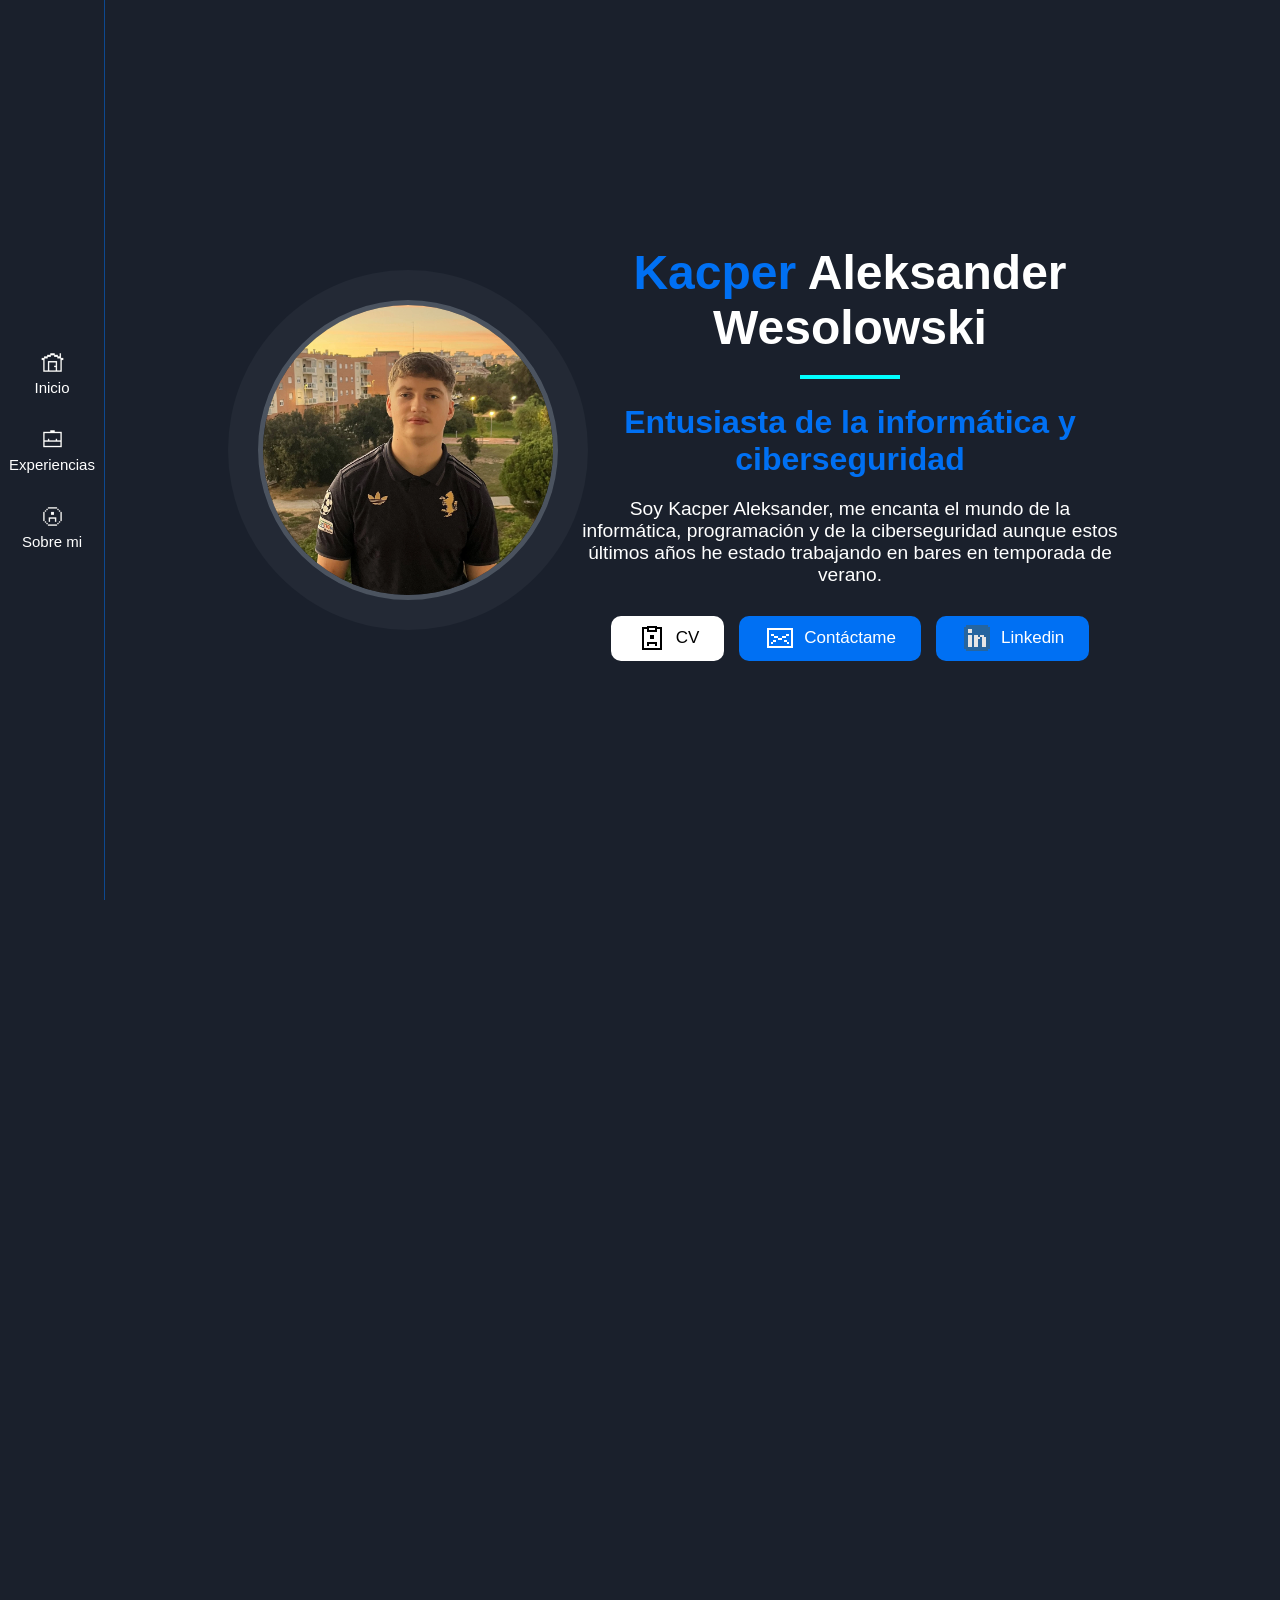
<file: index.html>
<!DOCTYPE html>
<html lang="es">
  <head>
    <meta charset="UTF-8" />
    <meta name="viewport" content="width=device-width, initial-scale=1.0" />
    <link rel="stylesheet" href="css/index2.css" />
    <title>Portafolio Kacper</title>
  </head>
  <body>
    <nav class="menu">
      <div class="mall">
        <div class="iconos">
          <a href="#inicio"
            ><img
              src="iconos/icons8-home-100.png"
              alt="Ir a la sección de Inicio"
              style="height: 25px"
          /></a>
          <p>
            <a href="#inicio">Inicio</a>
          </p>
        </div>
        <div class="iconos">
          <a href="#exp"
            ><img
              src="iconos/icons8-business-100.png"
              alt="Ir a la sección de Experiencia"
              style="height: 25px"
          /></a>
          <p>
            <a href="#exp">Experiencias</a>
          </p>
        </div>
        <div class="iconos">
          <a href="#sobremi"
            ><img
              src="iconos/icons8-male-user-100.png"
              alt="Ir a la sección Sobre mí"
              style="height: 25px"
          /></a>
          <p>
            <a href="#sobremi">Sobre mi</a>
          </p>
        </div>
      </div>
    </nav>

    <main>
      <section id="inicio" class="sobremi">
        <div class="mifoto">
          <img
            src="img/IMG_3970.webp"
            alt="Foto de perfil de Kacper Wesolowski"
          />
        </div>
        <div class="menoslafoto">
          <div class="minombre">
            <h1>
              <span>Kacper</span> Aleksander <br />
              Wesolowski
            </h1>
          </div>
          <hr />
          <div class="smalldes">
            <h3>Entusiasta de la informática y ciberseguridad</h3>
            <div class="smalldes1"> <p>Soy Kacper Aleksander, me encanta el mundo de la informática, programación y de la ciberseguridad
              aunque estos últimos años he estado trabajando en bares en temporada de verano.
            </p>
            </div>
          </div>
          <div class="button-container">
            <a href="kacperalexander_cv.pdf" class="button cv">
              <img src="iconos/icons8-cv-32.png" alt="Icono de currículum" />CV
            </a>
            <a href="formulario.html" class="button contactame">
              <img
                src="iconos/icons8-email-32.png"
                alt="Icono de email"
              />Contáctame
            </a>

            <a href="https://www.linkedin.com/in/kacper-aleksander-wesolowski-a0a5372b3/" class="button linkedin">
              <img
                src="iconos/icons8-linkedin-32.png"
                alt="Icono de LinkedIn"
              />Linkedin
            </a>
          </div>
        </div>
      </section>

      <section id="sobremi" class="hero1">
        <h2 class="h3hero">Sobre Mí</h2>
        <div class="sobremi2">
          <div class="quienSoy">
            <h3>Quien Soy</h3>
            <div class="quienSoyDesc">
              <p> Técnico en Sistemas Microinformáticos y Redes, con experiencia en hostelería, esto me ha permitido desarrollar habilidades como la atención al cliente, ventas y el saber manejar el trabajo bajo presión. Tengo buena bases en redes, amplios conocimientos sobre hardware, y sobre todo muchísima soltura en entornos Linux. Además he desarrollado mi propio portafolio personal utilizando HTML y CSS.
	      	</p>
            </div>
          </div>
          <div class="habilidades">
            <h3>Habilidades</h3>
            <ul class="habilidades1">
              <li>
                <img
                  src="iconos/icons8-idea-48.png"
                  alt="Icono de bombilla"
                />Creatividad
              </li>
              <li>
                <img
                  src="iconos/icons8-happy-48.png"
                  alt="Icono de cara sonriente"
                />Alegre
              </li>
              <li>
                <img
                  src="iconos/icons8-dog-48.png"
                  alt="Icono de medalla"
                />Autodisciplina
              </li>
              <li>
                <img
                  src="iconos/icons8-collaboration-48.png"
                  alt="Icono de colaboración"
                />Comunicacion
              </li>
              <li>
                <img
                  src="iconos/icons8-corona-48.png"
                  alt="Icono de corona"
                />Liderazgo
              </li>
              <li>
                <img
                  src="iconos/icons8-staff-48.png"
                  alt="Icono de persona con maletín"
                />Responsabilidad
              </li>
            </ul>
          </div>
        </div>
      </section>

      <section id="exp" class="expsection">
        <div class="exptxt">
          <h2>Experiencia Laboral</h2>
        </div>
        <ol class="listaexp">
          <li class="descripexp">
            <div class="circulo">
              <img
                src="iconos/icons8-código-fuente-48.png"
                alt="Icono decorativo de código"
              />
            </div>
            <time datetime="2023-03">Marzo 2023 - Junio 2023</time>
            <h3>AVATEL TELECOM, S.A.U (WIHU)</h3>
            <div class="fecha">
              <p>
                <b>Técnico instalador de fibra óptica (ftth) Practicas</b>
              </p>
            </div>
            <ul class="infodescrip">
              <li>Desenrollar la acometida de fibra óptica</li>
              <li>
                Realizar búsqueda para encontrar la distribuidora de fibra
                óptica
              </li>
              <li>
                Fusionar la acometida de exterior con el latiguillo en la roseta
              </li>
              <li>
                Configurar el router y preparar el contrato de instalación al
                cliente una vez terminado el servicio
              </li>
            </ul>
          </li>
          <li class="descripexp">
            <div class="circulo">
              <img
                src="iconos/hemoji.png"
                alt="Icono decorativo de código"
              />
            </div>
            <time datetime="2023-06">Junio 2023 - Septiembre 2023</time>
            <h3>Chiringuito La Punta (Isla Cristina)</h3>
            <div class="fecha">
              <p><b>Camarero De Terraza</b></p>
            </div>
            <ul class="infodescrip">
              <li>Tomar nota y sugerir recomendaciones de la carta</li>
              <li>
                Avisar al cliente sobre los alérgenos de los productos que
                ofrecemos
              </li>
              <li>
                Elaboración de cocteles, copas y tintos cuando el servicio esta
                desbordado
              </li>
              <li>Limpieza y ordenar el local antes de la apertura</li>
            </ul>
          </li>
          <li class="descripexp">
            <div class="circulo">
              <img
                src="iconos/hemoji.png"
                alt="Icono decorativo de código"
              />
            </div>
            <time datetime="2024-03">Marzo 2024 - Septiembre 2024</time>
            <h3>Restaurante La Sal (Isla Cristina)</h3>
            <div class="fecha">
              <p><b>Camarero De Sala</b></p>
            </div>
            <ul class="infodescrip">
              <li>
                Tratar con el cliente y sugerirle los platos estrellas del
                restaurante
              </li>
              <li>Trabajar como camarero principal de bar, salón</li>
              <li>Realizar funciones como camarero de barra</li>
              <li>
                Formar a personas nuevas que entran al restaurate (con o sin
                experiencia) enseñandole las funciones del restaurante y estar
                pendientes a ellos
              </li>
            </ul>
          </li>
          <li class="descripexp">
            <div class="circulo">
              <img
                src="iconos/hemoji.png"
                alt="Icono decorativo de código"
              />
            </div>
            <time datetime="2024-03">Noviembre 2025 - Actual</time>
            <h3>Foster Hollywood (C.C Holea)</h3>
            <div class="fecha">
              <p><b>Camarero De Sala</b></p>
            </div>
            <ul class="infodescrip">
              <li>
                Tomar nota y sugerir recomendaciones de la carta
              </li>
              <li>Avisar al cliente sobre los alérgenos de los productos que
 ofrecemos</li>
              <li>Elaboración de cocteles, copas y tintos.</li>
              <li>
                Limpieza y ordenar el local antes de la apertura
              </li>
              <li>
                Recoger la mercancia y colocarla en su correspondiente sitio en el
congelador
              </li>
            </ul>
          </li>
        </ol>
      </section>

      <section class="infoAdd">
        <h2>Información Adicional</h2>
        <ul class="allinfo">
          <li class="carnet">
            <img src="iconos/check_16785323.png" alt="Icono de check" />Carnet
            de Conducir
          </li>
          <li class="vehiculo">
            <img src="iconos/check_16785323.png" alt="Icono de check" />Vehiculo
            propio
          </li>
          <li class="disponibilidad">
            <img
              src="iconos/check_16785323.png"
              alt="Icono de check"
            />Disponibilidad
          </li>
        </ul>
      </section>
    </main>
  </body>
</html>
</file>
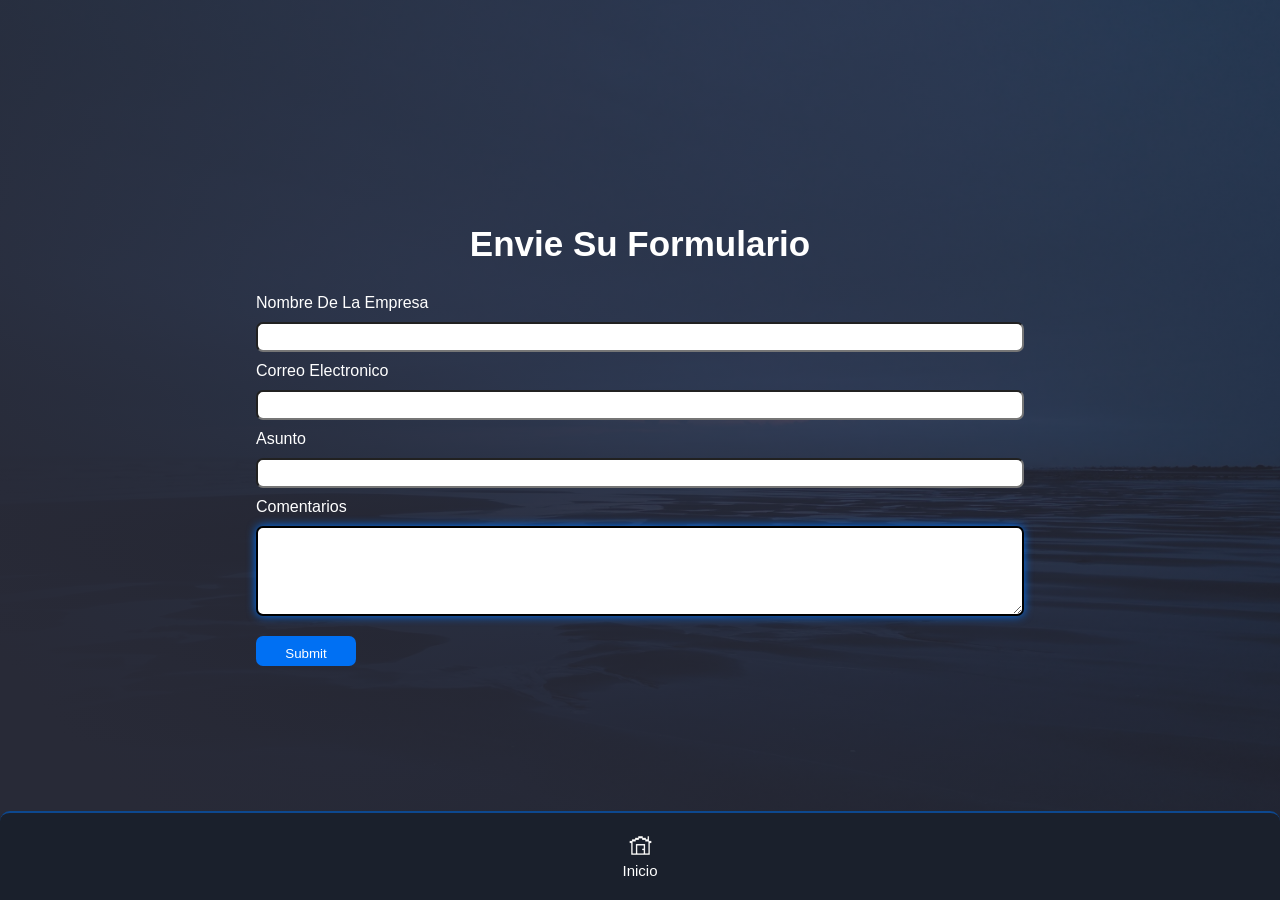
<file: formulario.html>
<!DOCTYPE html>
<html lang="es">
  <head>
    <meta charset="UTF-8" />
    <meta name="viewport" content="width=device-width, initial-scale=1.0" />
    <link rel="stylesheet" href="css/form.css" />
    <title>Formulario</title>
  </head>
  <body>
    <nav class="menu">
      <div class="mall">
        <div class="iconos">
          <a href="/index.html"
            ><img
              src="iconos/icons8-home-100.png"
              alt=""
              style="height: 25px"
          /></a>
          <p>
            <a href="#exp">Inicio</a>
          </p>
        </div>
      </div>
    </nav>
    <div class="formularioCompleto">
      <h2>Envie Su Formulario</h2>
      <form action="https://formsubmit.co/qwertyspain1@gmail.com" method="POST">
        <label for="name">Nombre De La Empresa</label>
        <input type="text" name="name" id="name" />

        <label for="email">Correo Electronico</label>
        <input type="email" name="email" id="email" />

        <label for="subject">Asunto</label>
        <input type="text" name="subject" id="subject" />

        <label for="coments">Comentarios</label>
        <textarea name="coments" id="coments" cols="30" rows="5"></textarea>

        <input type="submit" class="btn" id="btn" />
      </form>
    </div>
  </body>
</html>
</file>
<file: css/index2.css>
:root {
    --fondooscuro1: rgb(26, 32, 44);
    --fondooscuro2: rgb(35, 41, 53);
    --fondooscuro3: rgb(43, 50, 62);
    --txtcolor: white;
    --azulazulado: rgb(0, 112, 243);
    --colorcyan: cyan;
    --border-color: rgb(13, 72, 143);
    --fondogris: rgb(75, 83, 95);
}

* {
    margin: 0;
    padding: 0;
    box-sizing: border-box;
}
html{
    height: 100%;
    overflow-x: hidden;
    scroll-behavior: smooth;
}
body {
    background: var(--fondooscuro1);
    color: var(--txtcolor);
    font-family: 'Roboto', 'Helvetica', sans-serif;
    margin: 0;
    padding: 0;
    height: 100%;
    overflow-x: hidden;
    scroll-behavior: smooth;
}

/* --- MENÚ  --- */
.mall {
  position: fixed;
  left: 0;
  bottom: 0; 
  width: 100%;
  display: flex;
  justify-content: center;
  background: var(--fondooscuro1);
  border-top: 2px solid var(--border-color);
  border-top-left-radius: 10px;
  border-top-right-radius: 10px;
  z-index: 1000;
}

.iconos {
    display: flex;
    flex-direction: column;
    align-items: center;
    margin: 10px 20px;
    padding: 5px 0;
    transition: transform 0.2s ease-in-out;
}

.mall p a {
    text-decoration: none;
    color: var(--txtcolor);
    font-size: 15px;
}

#inicio {
    display: flex;
    flex-direction: column;
    align-items: center;
    justify-content: center;
    min-height: 100vh;
    text-align: center;
    padding: 20px;
}
.mifoto {
    width: 200px;
    height: 200px;
    border-radius: 50%;
    border: 5px solid var(--fondogris);
    box-shadow: 0 0 0 20px var(--fondooscuro2);
    margin-bottom: 30px;
    overflow: hidden;
}

.mifoto img {
    width: 100%;
    height: 100%;
    object-fit: cover;
    border-radius: 50%;
    transform: translate(-3%, -0%) scale(1.5);
}

.minombre {
    font-size: 1.5em;
    padding: 5px;
}

.minombre span {
    color: var(--azulazulado);
}

hr {
    margin: 15px auto;
    width: 100px;
    height: 4px;
    background: var(--colorcyan);
    border: none;
}

.smalldes h3 {
    font-size: 20px;
    padding: 10px;
    color: var(--azulazulado);
}

.smalldes1 {
    font-size: 15px;
    max-width: 600px;
    margin: 0 auto;
}

.button-container {
    margin-top: 20px;
    display: flex;
    gap: 15px;
    flex-wrap: wrap;
    justify-content: center;
}

a.button {
    display: inline-flex;
    align-items: center;
    justify-content: center;
    gap: 8px;
    height: 45px;
    padding: 0 25px;
    font-size: 17px;
    text-decoration: none;
    border-radius: 10px;
    cursor: pointer;
    transition: transform 0.2s;
}

a.button:hover {
    transform: scale(1.05);
}

a.cv {
    background-color: white;
    color: black
}
a.linkedin,
a.contactame{
    background: var(--azulazulado);
    color: var(--txtcolor);
}

#sobremi {
    background: var(--fondooscuro2);
    padding: 40px 15px;
}

.h3hero {
    font-size: 40px;
    text-align: center;
    padding-bottom: 30px;
}

.sobremi2 {
    display: flex;
    flex-direction: column;
    gap: 40px;
}

.quienSoy h3, .habilidades h3 {
    font-size: 25px;
    padding-bottom: 15px;
    border-bottom: 2px solid var(--azulazulado);
    display: inline-block;
}

.quienSoyDesc {
    line-height: 1.7;
}

.habilidades {
    text-align: center;
}
    
.habilidades1 {
    list-style: none;
    display: flex;
    flex-wrap: wrap;
    justify-content: center;
    gap: 15px;
    margin-top: 20px;
    padding: 0;
}

.habilidades1 li {
    font-size: 14px;
    background: var(--fondooscuro1);
    border-radius: 10px;
    width: 150px;
    padding: 10px;
    display: flex;
    align-items: center;
    justify-content: center;
    gap: 8px;
    border-top: 2px solid var(--border-color);
}

.habilidades1 img {
    height: 30px;
}

#exp {
    padding: 40px 15px;
    background: var(--fondooscuro1);
}

.exptxt h2 {
    text-align: center;
    font-size: 40px;
    padding-bottom: 40px;
}

.listaexp {
    border-inline-start: 2px solid var(--fondogris);
    list-style: none;
    max-width: 800px;
    margin: 0 auto;
    padding: 0;
}

.descripexp {
    margin-left: 27px;
    margin-bottom: 40px;
    position: relative;
}

.circulo {
    background: var(--azulazulado);
    height: 30px;
    width: 30px;
    border-radius: 50%;
    position: absolute;
    left: -43px;
    top: 0;
    display: flex;
    align-items: center;
    justify-content: center;
}

.circulo img {
    height: 20px;
    width: 20px;
}

.descripexp h3 {
    padding-top: 5px;
}

.fecha {
    padding-top: 5px;
    padding-bottom: 10px;
    color: var(--azulazulado);
    font-weight: bold;
}

.infodescrip {
    padding-left: 15px;
    font-size: 15px;
    line-height: 1.6;
}

.infoAdd {
    background: var(--fondooscuro2);
    padding: 40px 15px;
    height: 300px;
}

.infoAdd h2 {
    font-size: 25px;
    text-align: center;
    padding-bottom: 30px;
}

.allinfo {
    list-style: none;
    display: flex;
    flex-wrap: wrap;
    align-items: center;
    justify-content: center;
    gap: 15px;
    padding: 0;
}

.allinfo li {
    font-size: 11px;
    background: var(--fondooscuro1);
    border-radius: 10px;
    width: 150px;
    padding: 10px;
    display: flex;
    align-items: center;
    justify-content: center;
    gap: 8px;
    border-top: 2px solid var(--border-color);
}

.allinfo img {
    height: 20px;
}

@media (min-width: 768px){
    main{
        margin-left: 110px;
    }
    .mall{
        position: fixed;
        top: 0;
        left: 0;
        display: flex;
        flex-direction: column;
        width: 105px;
        border-radius: 0;
        border-right: 1px solid var(--border-color);
        border-top: none;
    }
    .sobremi2{
        display: flex;
        flex-direction: row;
        flex-wrap: wrap;
        justify-content: center;
        align-items: center;
    }
    .quienSoy{
        width: 50%;
        flex: 1;
    }
    .habilidades{
        width: 50%;
        flex: 1;
    }
    .menoslafoto{
        width: 50%;
    }
    
    #inicio{
        display: flex;
        flex-direction: row;
        gap: 30px;
    }
    .mifoto{
        height: 200px;
        width: 200px;
    }
    .minombre{
        font-size: 1.3em;
    }
    .smalldes h3{
        font-size: 1.3em;
    }
    .smalldes1{
        font-size: 1.0em;
        margin: 10px;
    }
    .infoAdd{
        height: 170px;
    }
}

@media (min-width:952px){
        .mifoto{
            height: 200px;
            width: 200px;
        }
        .minombre{
            font-size: 1.7em;
        }
        .smalldes h3{
            font-size: 1.5em;
        }
}

@media (min-width:1050px){
        #inicio {
        gap: 10px;
    }

    .mifoto {
        height: 300px;
        width: 300px;
        margin-bottom: 0;
        box-shadow: 0 0 0 30px var(--fondooscuro2);
    }

    .minombre {
        font-size: 2.0em;
    }
    .smalldes{
        display: flex;
        flex-direction: column;
        align-items: center;
    }
    .smalldes h3 {
        font-size: 2em;
    }

    .smalldes1 {
        font-size: 1.2em;
    }
}
@media (min-width:1290px){
    #inicio{
        gap: 100px;
    }
}
</file>
<file: css/form.css>
*{
    margin: 0px;
    padding: 0px;
    box-sizing: border-box;
}
body {
    background: rgb(26, 32, 44);
    color: white;
    font-family: 'Roboto', sans-serif;
    justify-content: center;
    align-items: center;
    min-height: 100vh;
        background: linear-gradient(
        50deg,
        rgba(40,42,55,1)10%,
        rgba(40,42,55,0.7)
    ),
    url(/img/paisaje.webp);
    
    background-size: cover;         /* Ajusta la imagen para cubrir el contenedor */
    background-position: center;    /* Centra la imagen */
    background-repeat: no-repeat;
}

/* Menu */
.mall {
    display: flex;
    justify-content: center;
    width: 100%;
    position: fixed;
    bottom: 0;
    list-style: none;
    background: rgb(26, 32, 44);
    border-top: 2px solid rgb(13, 72, 143);
    border-top-left-radius: 10px;
    border-top-right-radius: 10px;
    z-index: 1000; /* Evita que se tape por otros elementos */
}

.mall p a {
    text-decoration: none;
    color: white;
    font-size: 15px;
}

.iconos {
    display: flex;
    flex-direction: column;
    align-items: center;
    margin: 10px 20px;
    padding: 10px 0;
}

/*---------- GIN MENU */

.formularioCompleto{
    display: flex;
    flex-direction: column;
    align-items: center;
    justify-content: center;
    height: 100vh;
}
.formularioCompleto h2{
    font-size: 35px;
    padding-bottom: 30px;
}
form{
    display: flex;
    flex-direction: column;
}

textarea {
    margin-bottom: 20px;
    border-radius: 7px;
    height: 10vh;
    width: 60vw; 
    padding: 10px;
}
form input{
    margin-bottom: 10px;
    border-radius: 7px;
    height: 30px;
    width: 60vw;
    display: flex;
    align-items: center;
    justify-content: center;
    padding: 10px;
}
form label{
    padding-bottom: 10px;
}
textarea,
input:focus{
    border: 2px solid black;
    outline: none;
    box-shadow: 0 0 10px rgb(0, 112, 243);
    padding: 10px;
}

.btn{
    background: rgb(0, 112, 243);
    color: white;
    padding: 10px 20px;
    border: none;
    cursor: pointer;
    padding: 10px;
    width: 100px;
}
.btn:hover{
    cursor: pointer;
    outline: none;
    background: black;
    transition: 1s;
    color: rgb(0, 112, 243);
    box-shadow: 0 0 10px rgb(0, 112, 243);

}
</file>
